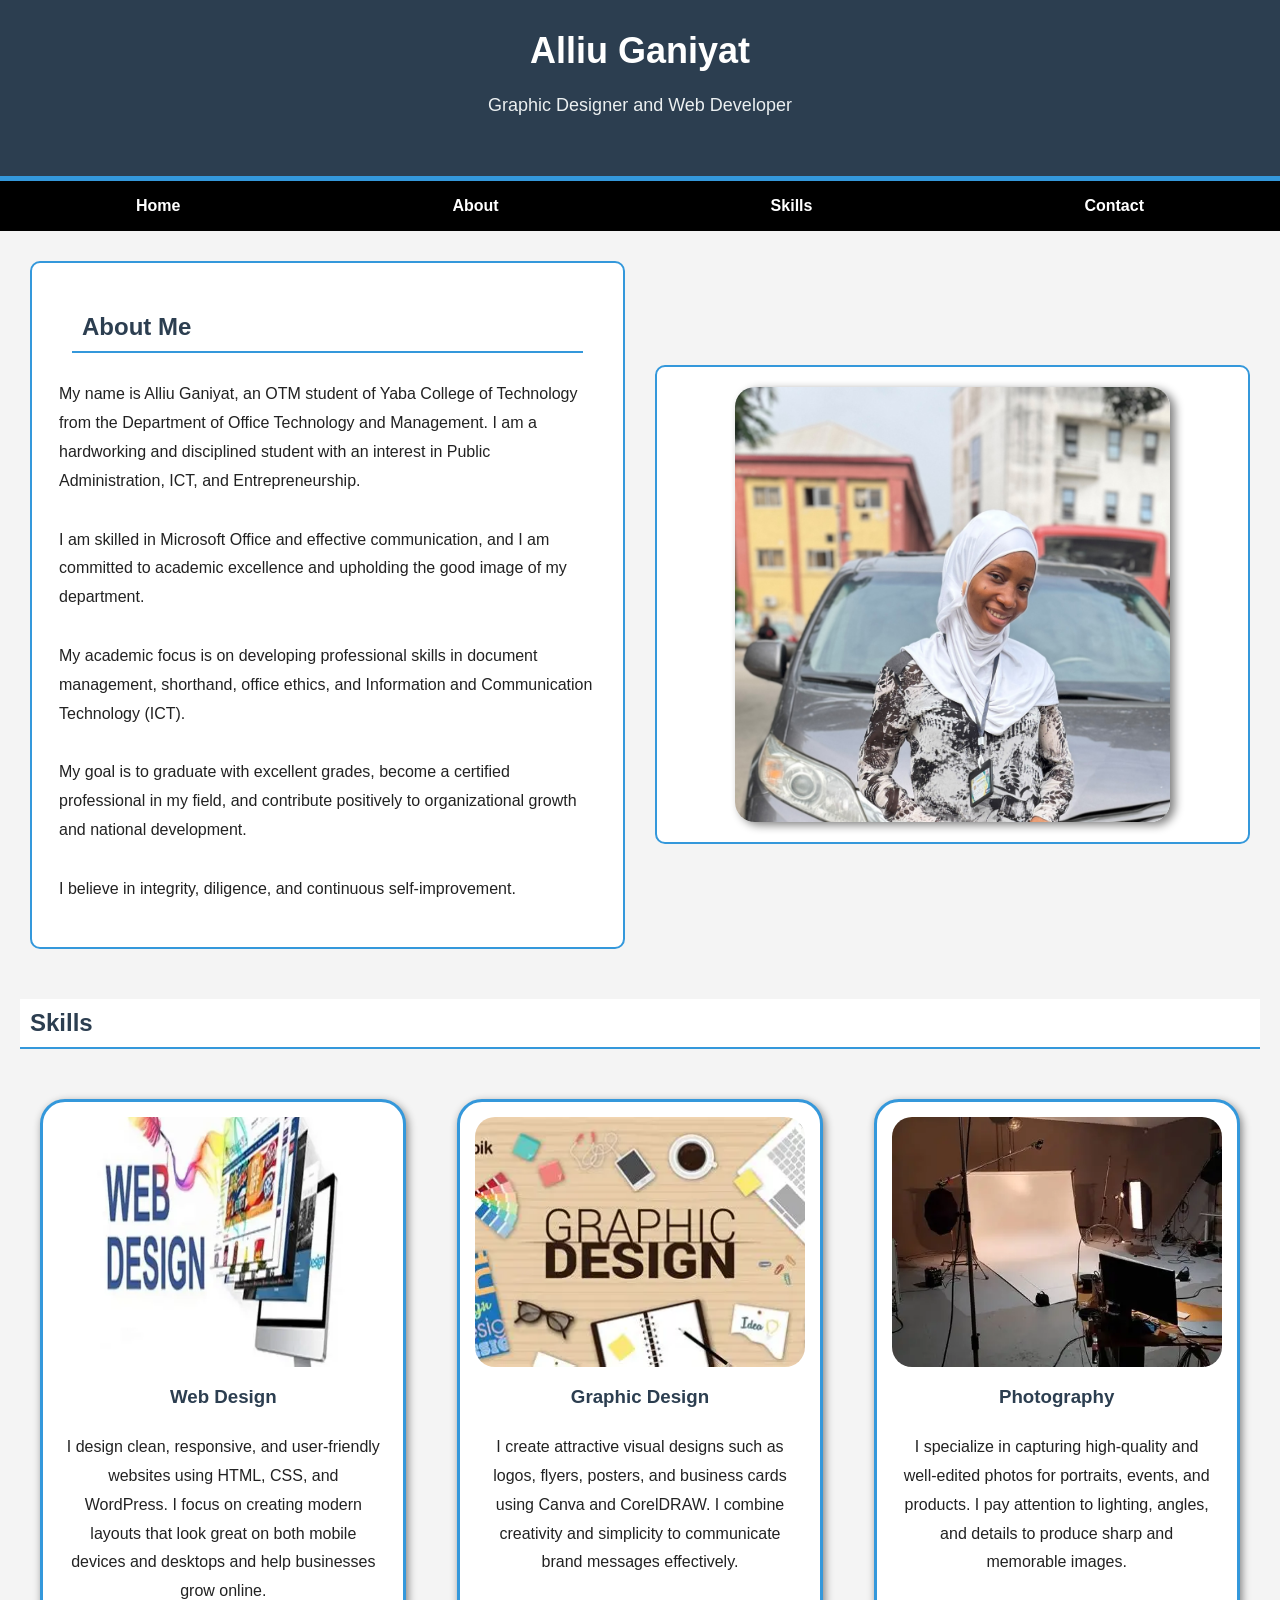
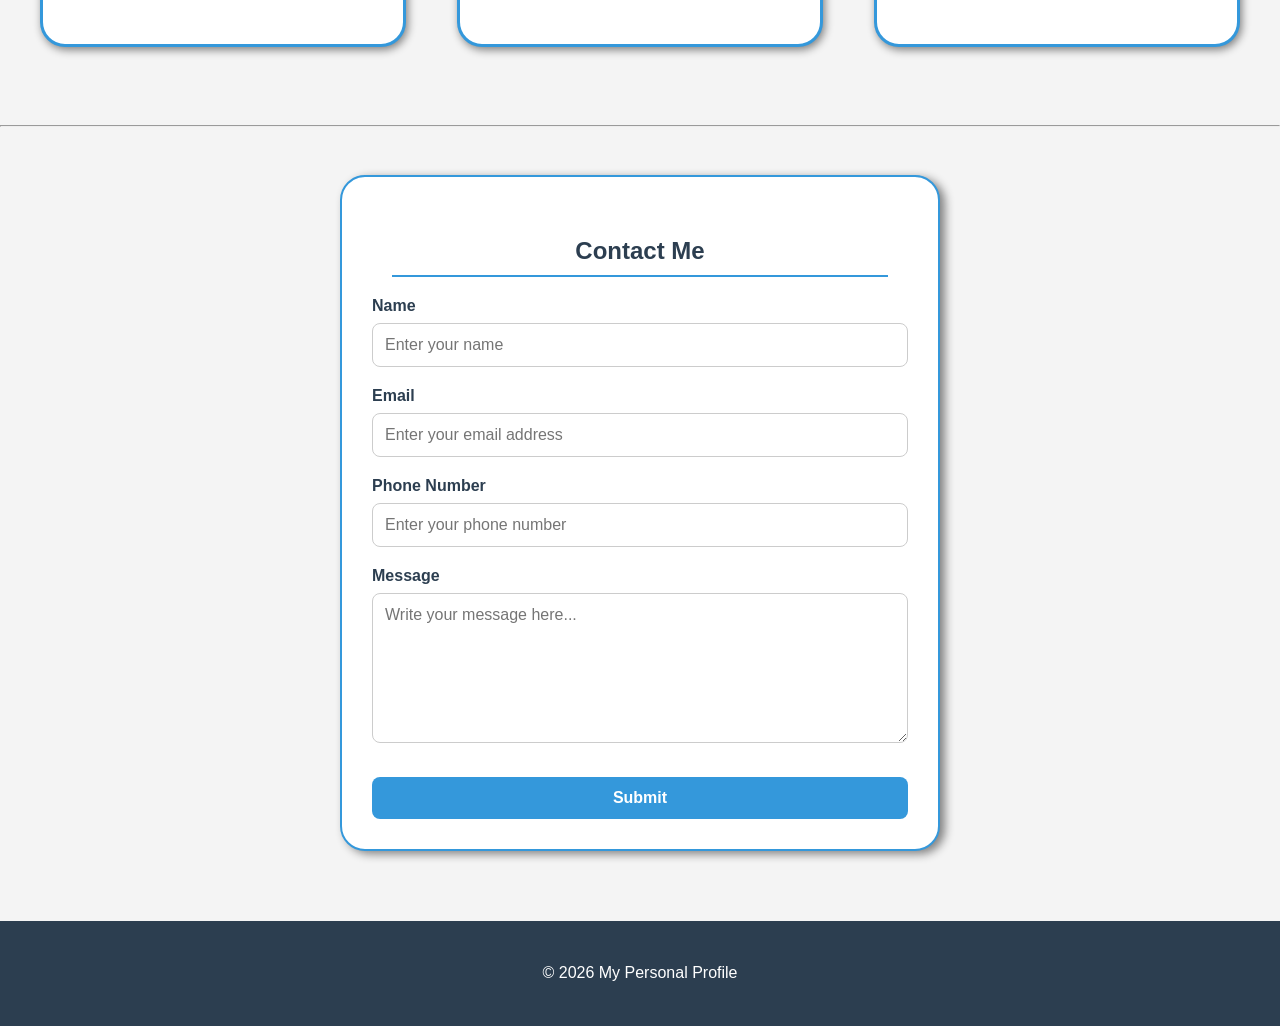
<file: index.html>
<!DOCTYPE html> <html lang="en"> <head> <meta charset="UTF-8"> <meta name="viewport" content="width=device-width, initial-scale=1.0"> <title>My Personal Profile</title> <link rel="stylesheet" href="ganiy.css"> </head> <body>
<header>
    <h1>Alliu Ganiyat</h1>
    <p>Graphic Designer and Web Developer</p>
</header>

<nav id="nav-bar">
    <ul id="nav-list">
        <li><a href="index.html">Home</a></li>
        <li><a href="#about">About</a></li>
        <li><a href="#skills">Skills</a></li>
        <li><a href="#contact">Contact</a></li>
    </ul>
</nav>

<main>

    <!-- About Section -->
    <section id="about">
        <div class="split">

            <div class="para_one">
                <h2>About Me</h2>

                <p>
                    My name is Alliu Ganiyat, an OTM student of Yaba College
                    of Technology from the Department of Office Technology
                    and Management. I am a hardworking and disciplined
                    student with an interest in Public Administration, ICT,
                    and Entrepreneurship.
                </p>

                <p>
                    I am skilled in Microsoft Office and effective
                    communication, and I am committed to academic excellence
                    and upholding the good image of my department.
                </p>

                <p>
                    My academic focus is on developing professional skills
                    in document management, shorthand, office ethics, and
                    Information and Communication Technology (ICT).
                </p>

                <p>
                    My goal is to graduate with excellent grades, become a
                    certified professional in my field, and contribute
                    positively to organizational growth and national
                    development.
                </p>

                <p>
                    I believe in integrity, diligence, and continuous
                    self-improvement.
                </p>
            </div>

            <div class="para_one image">
                <img src="images/imagecopy.jpg"
                     alt="Alliu Ganiyat"
                     class="profile-image">
            </div>

        </div>
    </section>


    <!-- Skills Section -->
    <section id="skills">
        <h2>Skills</h2>

        <div class="container">

            <div class="parent">

                <!-- Web Design -->
                <div class="box">
                    <img src="images/web.webp"
                         alt="Web design"
                         class="graphic">

                    <h3>Web Design</h3>

                    <p>
                        I design clean, responsive, and user-friendly
                        websites using HTML, CSS, and WordPress. I focus
                        on creating modern layouts that look great on both
                        mobile devices and desktops and help businesses
                        grow online.
                    </p>
                </div>


                <!-- Graphic Design -->
                <div class="box">
                    <img src="images/graphic.webp"
                         alt="Graphic design"
                         class="graphic">

                    <h3>Graphic Design</h3>

                    <p>
                        I create attractive visual designs such as logos,
                        flyers, posters, and business cards using Canva
                        and CorelDRAW. I combine creativity and simplicity
                        to communicate brand messages effectively.
                    </p>
                </div>


                <!-- Photography -->
                <div class="box">
                    <img src="images/photograph.webp"
                         alt="Photography"
                         class="graphic">

                    <h3>Photography</h3>

                    <p>
                        I specialize in capturing high-quality and
                        well-edited photos for portraits, events, and
                        products. I pay attention to lighting, angles,
                        and details to produce sharp and memorable images.
                    </p>
                </div>

            </div>

        </div>
    </section>


    <hr>


    <!-- Contact Section -->
    <section id="contact">

        <div class="contact-section">

            <div class="contact_form">

                <form action="#" method="get" name="contact-form" id="contact-form">

                    <h2 class="contact">Contact Me</h2>

                    <div class="form-group">
                        <label for="name">Name</label>
                        <input
                            type="text"
                            name="name"
                            id="name"
                            placeholder="Enter your name"
                            required>
                    </div>

                    <div class="form-group">
                        <label for="email">Email</label>
                        <input
                            type="email"
                            name="email"
                            id="email"
                            placeholder="Enter your email address"
                            required>
                    </div>

                    <div class="form-group">
                        <label for="phone-number">Phone Number</label>
                        <input
                            type="tel"
                            name="phone"
                            id="phone-number"
                            placeholder="Enter your phone number">
                    </div>

                    <div class="form-group">
                        <label for="message">Message</label>
                        <textarea
                            name="message"
                            id="message"
                            rows="6"
                            placeholder="Write your message here..."
                            required></textarea>
                    </div>

                    <button type="submit" id="submit">
                        Submit
                    </button>

                </form>

            </div>

        </div>

    </section>

</main>


<!-- Footer -->
<footer>
    <div class="foot">
        <p>&copy; 2026 My Personal Profile</p>
    </div>
</footer>

</body> </html>
</file>
<file: ganiy.css>
* {
    box-sizing: border-box;
}

body {
    font-family: Arial, sans-serif;
    margin: 0;
    background-color: #f4f4f4;
    color: #222;
    width: 100%;
    max-width: 100%;
    overflow-x: hidden;
}


/*
    Header
*/

header {
    background-color: #2c3e50;
    color: white;
    text-align: center;
    padding: 30px;
    border-bottom: 5px solid #3498db;
}

header h1 {
    margin: 0;
    font-size: 36px;
}

header p {
    margin-top: 10px;
    font-size: 18px;
    color: #ecf0f1;
}


/*
    Navigation
*/

nav {
    background-color: #000;
    color: white;
}

nav ul {
    display: flex;
    justify-content: space-around;
    align-items: center;
    list-style-type: none;
    margin: 0;
    padding: 0;
}

nav ul li {
    padding: 16px;
}

nav ul li a {
    text-decoration: none;
    color: white;
    font-weight: bold;
    transition: 0.3s;
}

nav ul li a:hover {
    color: #3498db;
}


/*
    Headings
*/

h2 {
    background-color: white;
    margin: 20px;
    padding: 10px;
    border-bottom: 2px solid #3498db;
    color: #2c3e50;
}


/*
    Paragraphs
*/

p {
    line-height: 1.8;
    padding: 7px;
    color: #222;
}


/*
    About Me Section
*/

.split {
    display: flex;
    flex-direction: row;
    justify-content: space-between;
    align-items: center;
    gap: 30px;
    padding: 30px;
    width: 100%;
    min-height: 400px;
}

.para_one {
    background-color: white;
    width: 50%;
    padding: 20px;
    border-radius: 10px;
    border: 2px solid #3498db;
}

.image {
    display: flex;
    justify-content: center;
    align-items: center;
    width: 50%;
    
}

.profile-image {
    width: 100%;
    max-width: 435px;
    height: 435px;
    object-fit: cover;
    border-radius: 20px;
    box-shadow: 5px 3px 10px grey;
    
}


/*
    Skills Section
*/

.container {
    width: 100%;
    padding: 20px;
    text-align: center;
}

.parent {
    display: flex;
    justify-content: space-around;
    align-items: stretch;
    gap: 30px;
    padding: 10px;
    margin-bottom: 40px;
}

.box {
    background-color: white;
    width: 30%;
    min-height: 400px;
    padding: 15px;
    border-radius: 25px;
    box-shadow: 2px 3px 8px grey;
    text-align: center;
    transition: 0.3s;
    border: 3px solid #3498db;
}

.box:hover {
    transform: translateY(-5px);
    box-shadow: 3px 5px 12px #777;
}

.box h3 {
    color: #2c3e50;
    margin-top: 15px;
}

.graphic {
    width: 100%;
    height: 250px;
    object-fit: cover;
    border-radius: 20px;
    box-shadow: none;
}


/*
    Contact Section
*/

.contact-section {
    display: flex;
    justify-content: center;
    align-items: center;
    padding: 40px 20px;
}

.contact_form {
    background-color: white;
    box-shadow: 5px 3px 10px grey;
    border-radius: 25px;
    padding: 20px;
    width: 50%;
    max-width: 600px;
    margin: auto;
    border: 2px solid #3498db;
}

.contact {
    text-align: center;
    color: #2c3e50;
}

form {
    padding: 10px;
}

.form-group {
    margin-bottom: 20px;
}

label {
    display: block;
    margin-bottom: 8px;
    font-weight: bold;
    color: #2c3e50;
}

input,
textarea {
    width: 100%;
    padding: 12px;
    border: 1px solid #ccc;
    border-radius: 8px;
    font-family: Arial, sans-serif;
    font-size: 16px;
}

input:focus,
textarea:focus {
    outline: none;
    border-color: #3498db;
}

textarea {
    height: 150px;
    resize: vertical;
}

#submit {
    width: 100%;
    margin-top: 10px;
    padding: 12px;
    background-color: #3498db;
    color: white;
    border: none;
    border-radius: 8px;
    font-size: 16px;
    font-weight: bold;
    cursor: pointer;
    transition: 0.3s;
}

#submit:hover {
    background-color: #2c3e50;
}


/*
    Footer
*/

.foot {
    text-align: center;
    padding: 15px;
    background-color: #2c3e50;
    color: white;
    margin-top: 30px;
}

.foot p {
    color: white;
}


/*
    =========================================
    TABLET AND MOBILE
    =========================================
*/

@media (max-width: 768px) {

    body {
        font-size: 16px;
        overflow-x: hidden;
    }


    /*
        Header
    */

    header {
        padding: 25px 15px;
    }

    header h1 {
        font-size: 28px;
    }

    header p {
        font-size: 16px;
        line-height: 1.5;
    }


    /*
        Navigation
    */

    nav ul {
        flex-direction: column;
        width: 100%;
    }

    nav ul li {
        width: 100%;
        padding: 12px;
        text-align: center;
        border-bottom: 1px solid #333;
    }

    nav ul li a {
        display: block;
        font-size: 16px;
    }


    /*
        Headings
    */

    h2 {
        margin: 15px 10px;
        font-size: 24px;
    }


    /*
        ABOUT ME
        Everything drops vertically
    */

    .split {
        display: flex;
        flex-direction: column;
        align-items: center;
        gap: 20px;
        padding: 15px;
        width: 100%;
        min-height: auto;
    }


    /*
        About text
    */

    .split .para_one {
        width: 100%;
        padding: 18px;
    }

    .split .para_one p {
        font-size: 16px;
        line-height: 1.7;
        padding: 5px;
    }


    /*
        Profile image
    */

    .split .image {
        width: 100%;
        padding: 10px;
    }

    .profile-image {
        display: block;
        width: 100%;
        max-width: 400px;
        height: auto;
        max-height: 400px;
        object-fit: cover;
        margin: auto;
        border-radius: 15px;
    }


    /*
        SKILLS
        All skill boxes drop vertically
    */

    .container {
        width: 100%;
        padding: 15px;
    }

    .parent {
        display: flex;
        flex-direction: column;
        align-items: center;
        width: 100%;
        gap: 20px;
        padding: 0;
        margin-bottom: 30px;
    }

    .box {
        width: 100%;
        min-height: auto;
        padding: 18px;
        border-radius: 18px;
    }

    .box:hover {
        transform: translateY(-5px);
    }

    .box h3 {
        font-size: 20px;
    }

    .box p {
        font-size: 16px;
        line-height: 1.7;
    }

    .graphic {
        display: block;
        width: 100%;
        height: 250px;
        object-fit: cover;
        border-radius: 15px;
    }


    /*
        CONTACT
    */

    .contact-section {
        width: 100%;
        padding: 30px 15px;
    }

    .contact_form {
        width: 100%;
        max-width: 600px;
        padding: 18px;
        border-radius: 18px;
    }

    input,
    textarea {
        width: 100%;
        font-size: 16px;
    }


    /*
        Footer
    */

    .foot {
        margin-top: 20px;
        padding: 12px;
    }
}


/*
    =========================================
    SMALL PHONES
    =========================================
*/

@media (max-width: 480px) {

    body {
        font-size: 16px;
        overflow-x: hidden;
    }


    /*
        Header
    */

    header {
        padding: 20px 10px;
    }

    header h1 {
        font-size: 24px;
    }

    header p {
        font-size: 14px;
        line-height: 1.5;
    }


    /*
        Navigation
    */

    nav ul {
        flex-direction: column;
    }

    nav ul li {
        width: 100%;
        padding: 10px;
        text-align: center;
    }

    nav ul li a {
        font-size: 15px;
    }


    /*
        Headings
    */

    h2 {
        margin: 12px 8px;
        padding: 8px;
        font-size: 21px;
    }


    /*
        ABOUT ME
        Keep everything stacked
    */

    .split {
        display: flex;
        flex-direction: column;
        align-items: center;
        gap: 15px;
        padding: 10px;
        width: 100%;
    }

    .split .para_one {
        width: 100%;
        padding: 15px;
    }

    .split .para_one p {
        font-size: 15px;
        line-height: 1.6;
        padding: 3px;
    }


    /*
        Profile image
    */

    .split .image {
        width: 100%;
        padding: 5px;
    }

    .profile-image {
        display: block;
        width: 100%;
        max-width: 350px;
        height: auto;
        max-height: 350px;
        margin: auto;
        border-radius: 15px;
    }


    /*
        SKILLS
        All three cards stack
    */

    .container {
        width: 100%;
        padding: 10px;
    }

    .parent {
        display: flex;
        flex-direction: column;
        align-items: center;
        width: 100%;
        gap: 15px;
        padding: 0;
    }

    .box {
        width: 100%;
        min-height: auto;
        padding: 15px;
        border-radius: 15px;
    }

    .box h3 {
        font-size: 19px;
    }

    .box p {
        font-size: 15px;
        line-height: 1.6;
    }

    .graphic {
        display: block;
        width: 100%;
        height: 200px;
        object-fit: cover;
        border-radius: 15px;
    }


    /*
        CONTACT
    */

    .contact-section {
        width: 100%;
        padding: 20px 10px;
    }

    .contact_form {
        width: 100%;
        padding: 15px;
        border-radius: 15px;
    }

    .contact {
        font-size: 21px;
    }

    input,
    textarea {
        width: 100%;
        font-size: 16px;
        padding: 11px;
    }

    textarea {
        height: 130px;
    }

    #submit {
        width: 100%;
        padding: 12px;
        font-size: 16px;
    }


    /*
        Footer
    */

    .foot {
        padding: 10px;
    }

    .foot p {
        font-size: 14px;
    }
}
</file>
